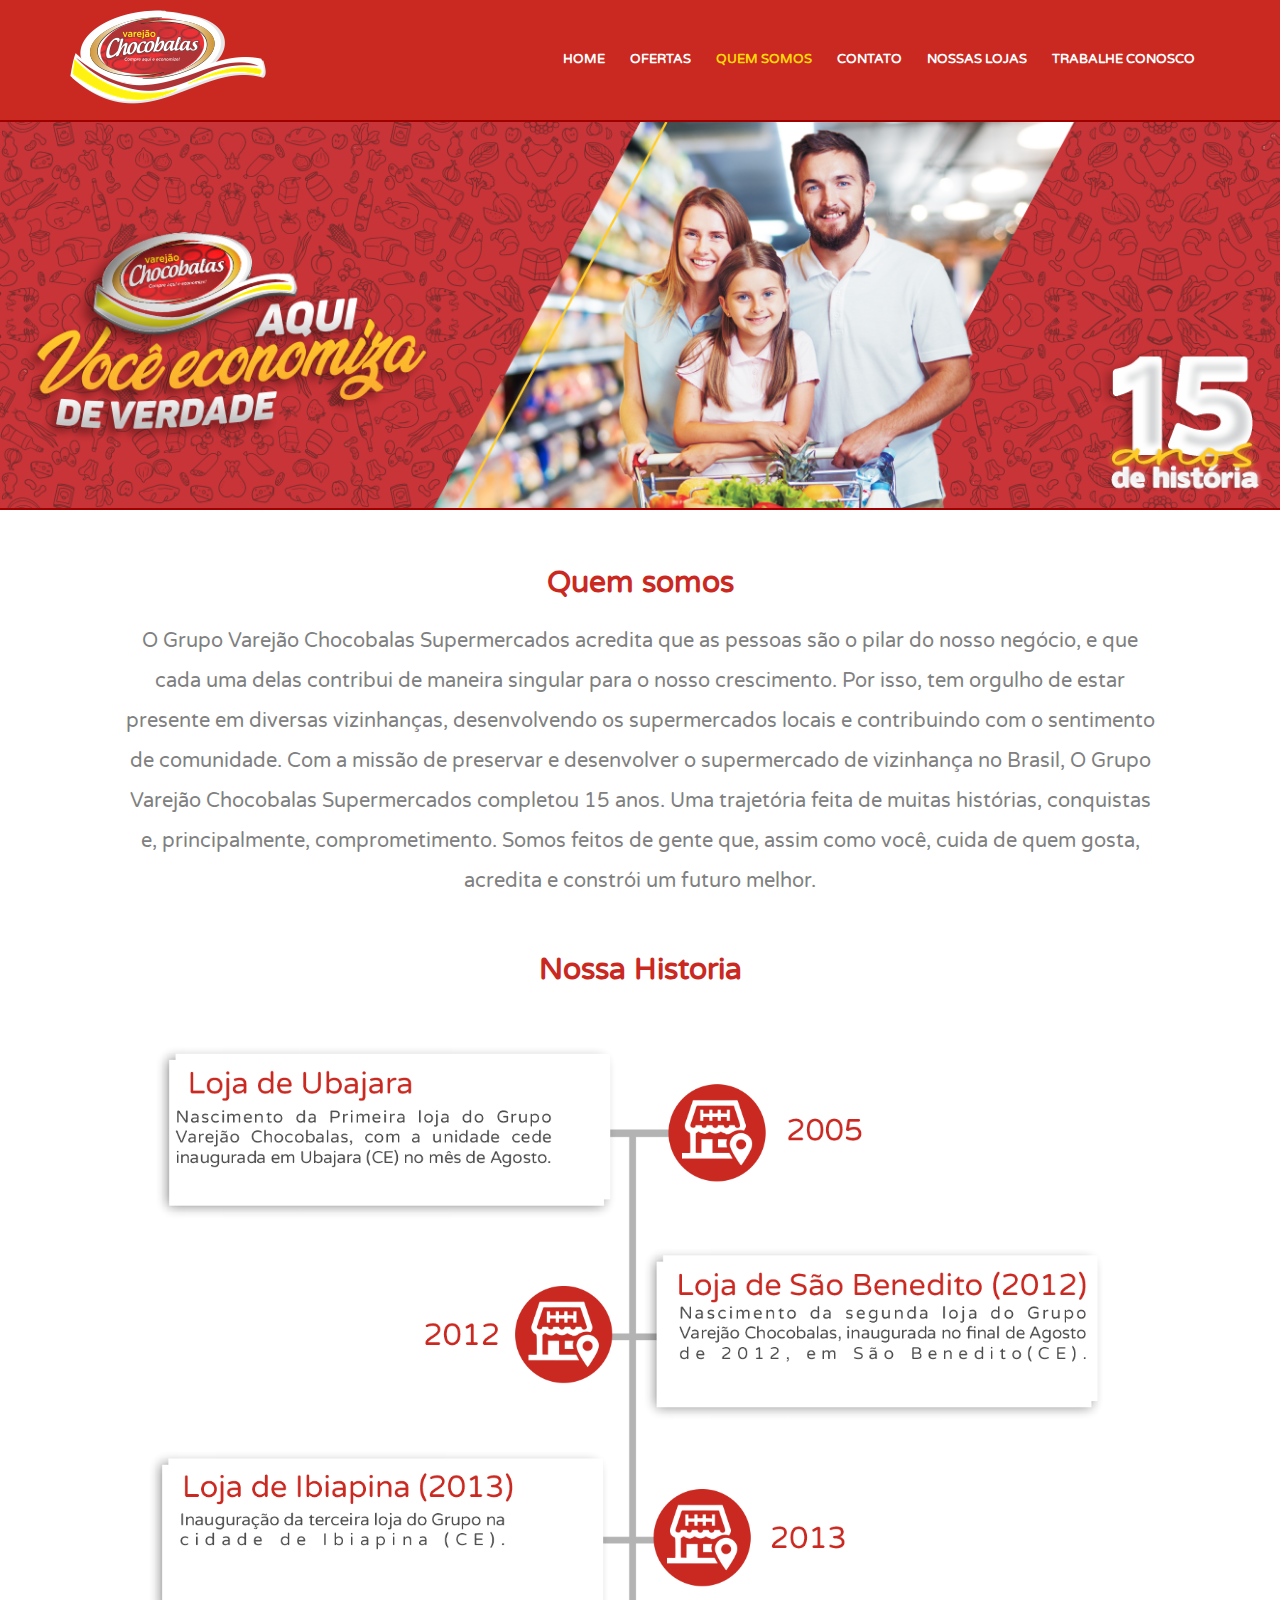
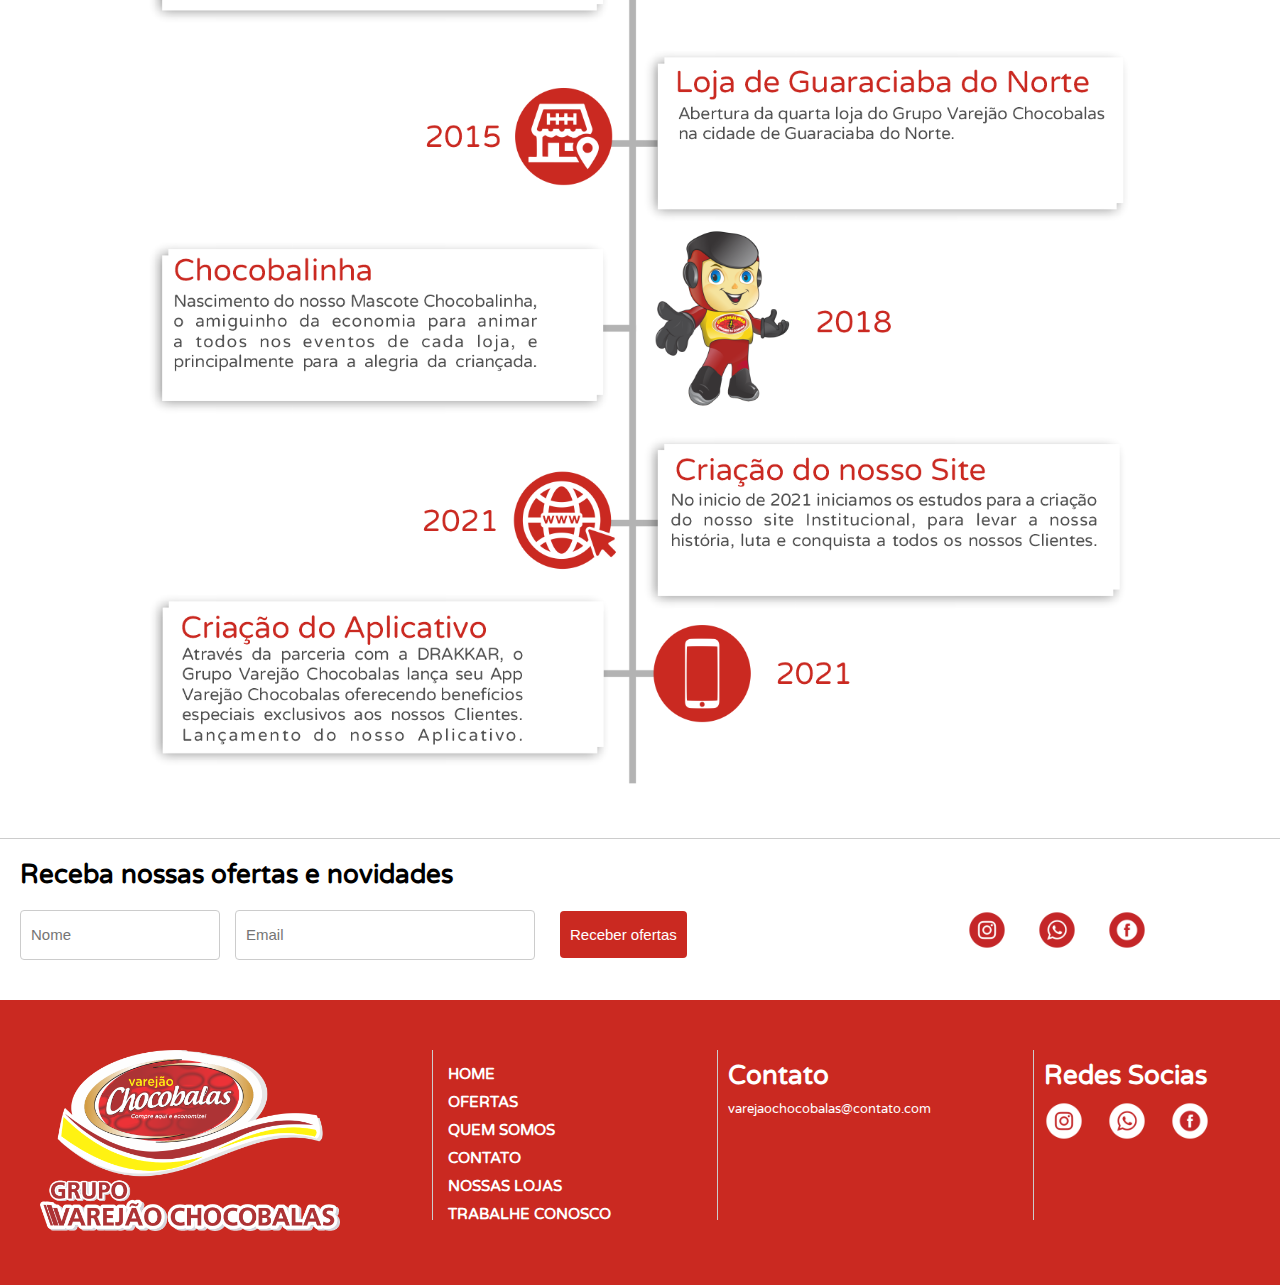
<file: quemsomos.html>
<!DOCTYPE html>
<html>

<head>
  <meta charset="utf-8">
  <title>Quem somos</title>
  <link rel="sortcut icon" href="img/LOGO 1.svg" type="image/gif" />
  <meta name="viewport" content="width=device-width,initial-scale=1, shrink-to-fit=no">
  <link rel="preconnect" href="https://fonts.gstatic.com">
  <link rel="preconnect" href="https://fonts.gstatic.com">
  <link href="https://fonts.googleapis.com/css2?family=Varela+Round&display=swap" rel="stylesheet">
  <link rel="stylesheet" href="font/Dhan Studio - Arsilon.otf">
  <link rel="stylesheet" href="css/style.css">
</head>

<body>
  <!---Redes socias flutuantes-
  <div id="instagran">
    <a href="https://www.instagram.com/varejaochocobalas/?hl=pt-br" target="_blank">
      <img src="img/instagram.png" width="50px">
    </a>
  </div>

  <div id="facebook">
    <a href="https://www.facebook.com/grupovarejaochocobalas" target="_blank">
      <img src="img/facebook.png" width="50px">
    </a>
  </div>
  --fechamento redes socias Flutuantes-->
  <header>
    <div class="header">
      <div class="logo">
        <a href="saobenedito.html">
          <img src="img/logo.png" alt="chocobalas">
        </a>
      </div>
      <div class="menu">
        <nav>
          <ul>
            <li><a href="saobenedito.html">Home</a></li>
            <li><a href="ofertas.html">Ofertas</a></li>
            <li class="active"><a href="quemsomos.html">Quem somos</a></li>
            <li><a href="contato.html">Contato</a></li>
            <li><a href="nossaslojas.html">Nossas lojas</a></li>
            <li><a href="trabalheconosco.html">Trabalhe conosco</a></li>
          </ul>
        </nav>
      </div>
    </div>
  </header>

  <section class="bg-somos">
    <img src="img/quemsomos.png" width="100%">
  </section>

  <section class="quem-somos">
    <div class="container-somos">
      <div class="somos">
        <h1>Quem somos</h1>
        <p>
          O Grupo Varejão Chocobalas Supermercados acredita que as pessoas são o pilar do nosso negócio, e que cada uma delas contribui de maneira singular para o nosso crescimento.
          Por isso, tem orgulho de estar presente em diversas vizinhanças, desenvolvendo os supermercados locais e contribuindo com o sentimento de comunidade.
          Com a missão de preservar e desenvolver o supermercado de vizinhança no Brasil, O Grupo Varejão Chocobalas Supermercados completou 15 anos. Uma trajetória feita de muitas histórias, conquistas e, principalmente, comprometimento.

          Somos feitos de gente que, assim como você, cuida de quem gosta, acredita e constrói um futuro melhor.
        </p>
      </div>

      <div class="linha">
        <h1>Nossa Historia</h1>
        <img src="img/linhadotempo.png" width="1000px">
      </div>
    </div>

  </section>

  <div class="letter-receba">
    <h1>Receba nossas ofertas e novidades</h1>
  </div>
  <section class="container-letter">
    <div class="letter">
      <input class="name" type="name" id="name" name="name" placeholder="Nome">
      <input class="email" type="email" id="email" name="email" placeholder="Email">
      <button class="bt-letter" type="submit">Receber ofertas</button>
    </div>
    <div class="letter-redes">
      <a href="#">
        <img src="img/ICO4.png" alt="insta" width="40px">
      </a>
    </div>
    <div class="letter-redes">
      <a href="#">
        <img src="img/ICO6.png" alt="insta" width="40px">
      </a>
    </div>
    <div class="letter-redes">
      <a href="#">
        <img src="img/ICO2.png" alt="insta" width="40px">
      </a>
    </div>

  </section>


  <footer>
    <div class="container">
      <div class="footer-logo">
        <a class="logo-footer" href="index.html">
          <img src="img/logochoco.png" alt="logo">
        </a>
      </div>
      <div class="footer-menu">
        <ul>
          <li><a href="saobenedito.html">Home</a></li>
          <li><a href="ofertas.html">Ofertas</a></li>
          <li><a href="quemsomos.html">quem somos</a></li>
          <li><a href="contato.html">Contato</a></li>
          <li><a href="nossaslojas.html">nossas lojas</a></li>
          <li><a href="trabalheconosco.html">Trabalhe conosco</a></li>
        </ul>
      </div>
      <div class="footer-contato">
        <h1>Contato</h1>
        <ul>
          <li>varejaochocobalas@contato.com</li>
        </ul>
      </div>
      <div class="footer-redes">
        <h1>Redes Socias</h1>
        <div class="footer-socias">
          <a href="https://www.instagram.com/varejaochocobalas/?hl=pt-br">
            <img src="img/ICO3.png" alt="insta" width="40px">
          </a>
        </div>
        <div class="footer-socias">
          <a href="#">
            <img src="img/ICO5.png" alt="whatssap" width="40px">
          </a>
        </div>
        <div class="footer-socias">
          <a href="https://www.facebook.com/grupovarejaochocobalas">
            <img src="img/ICO1.png" alt="facebook" width="40px">
          </a>
        </div>
      </div>
    </div>


  </footer>

</body>

</html>
</file>
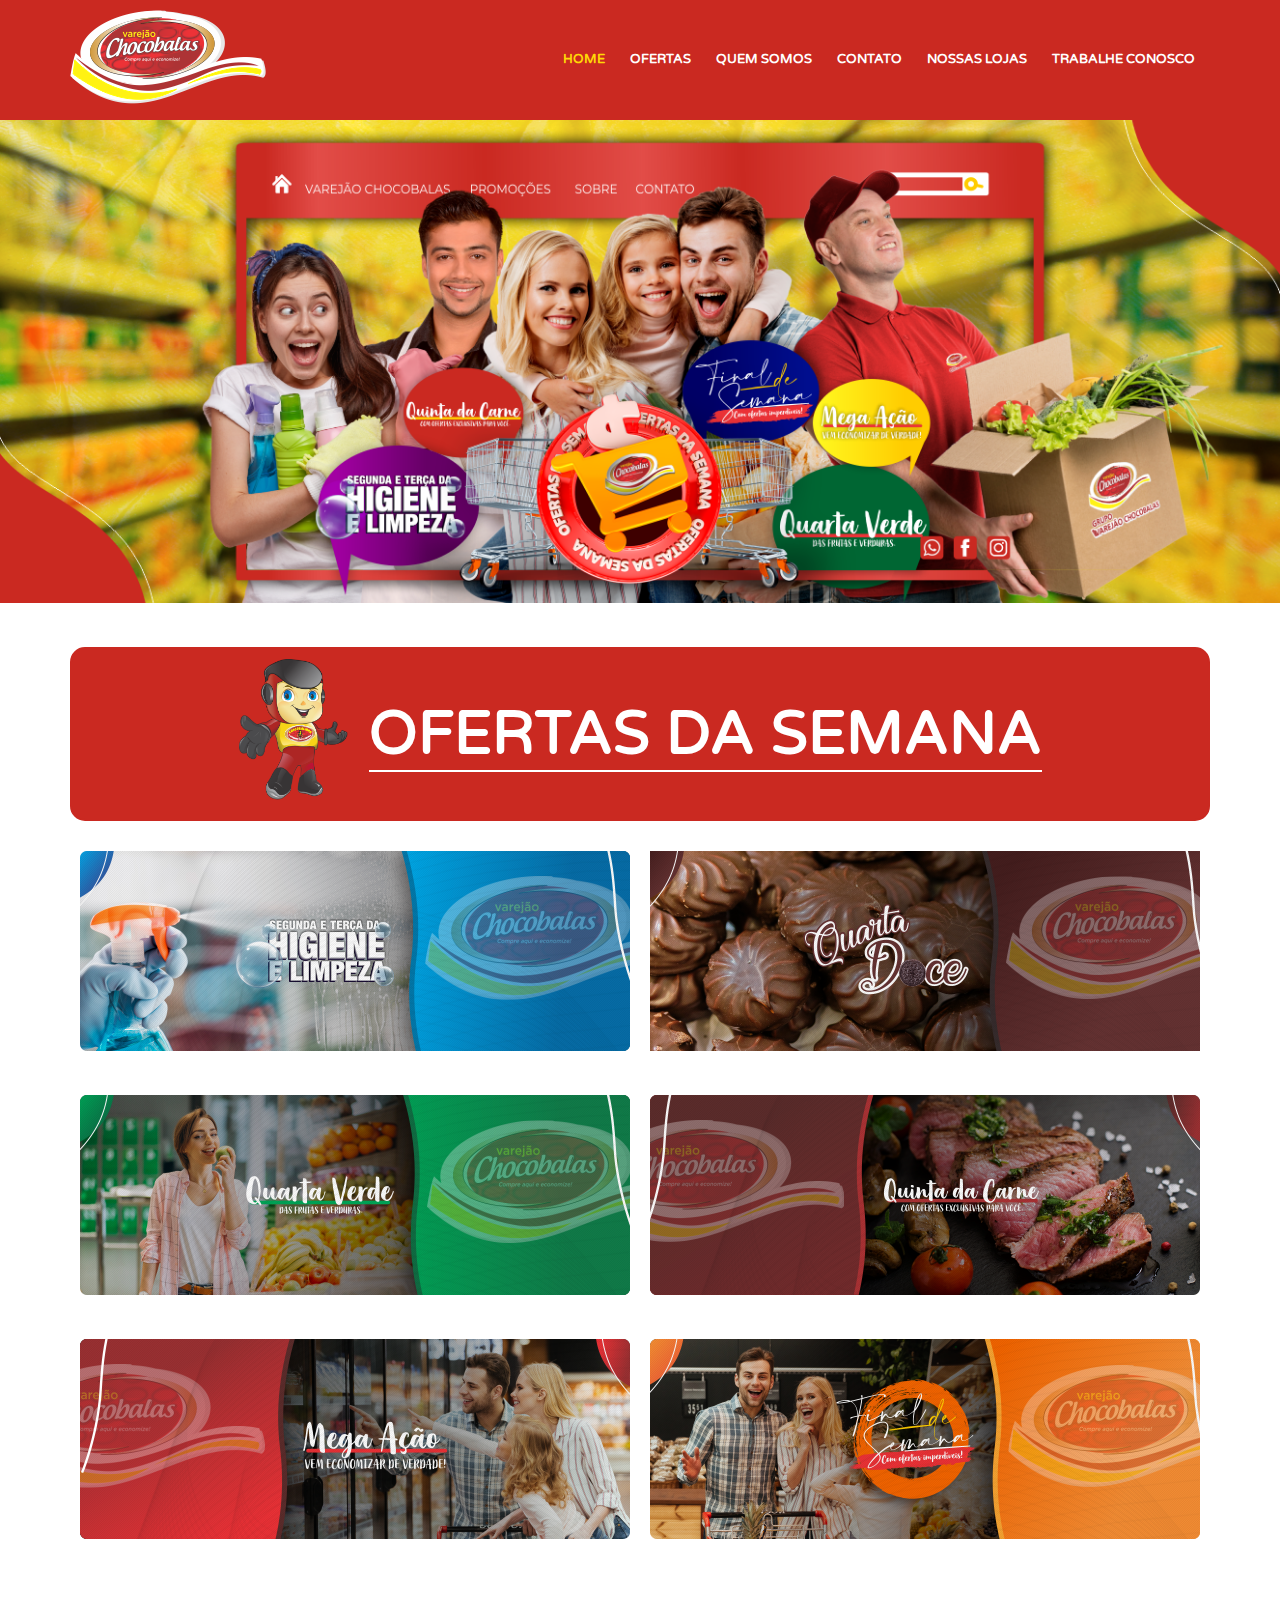
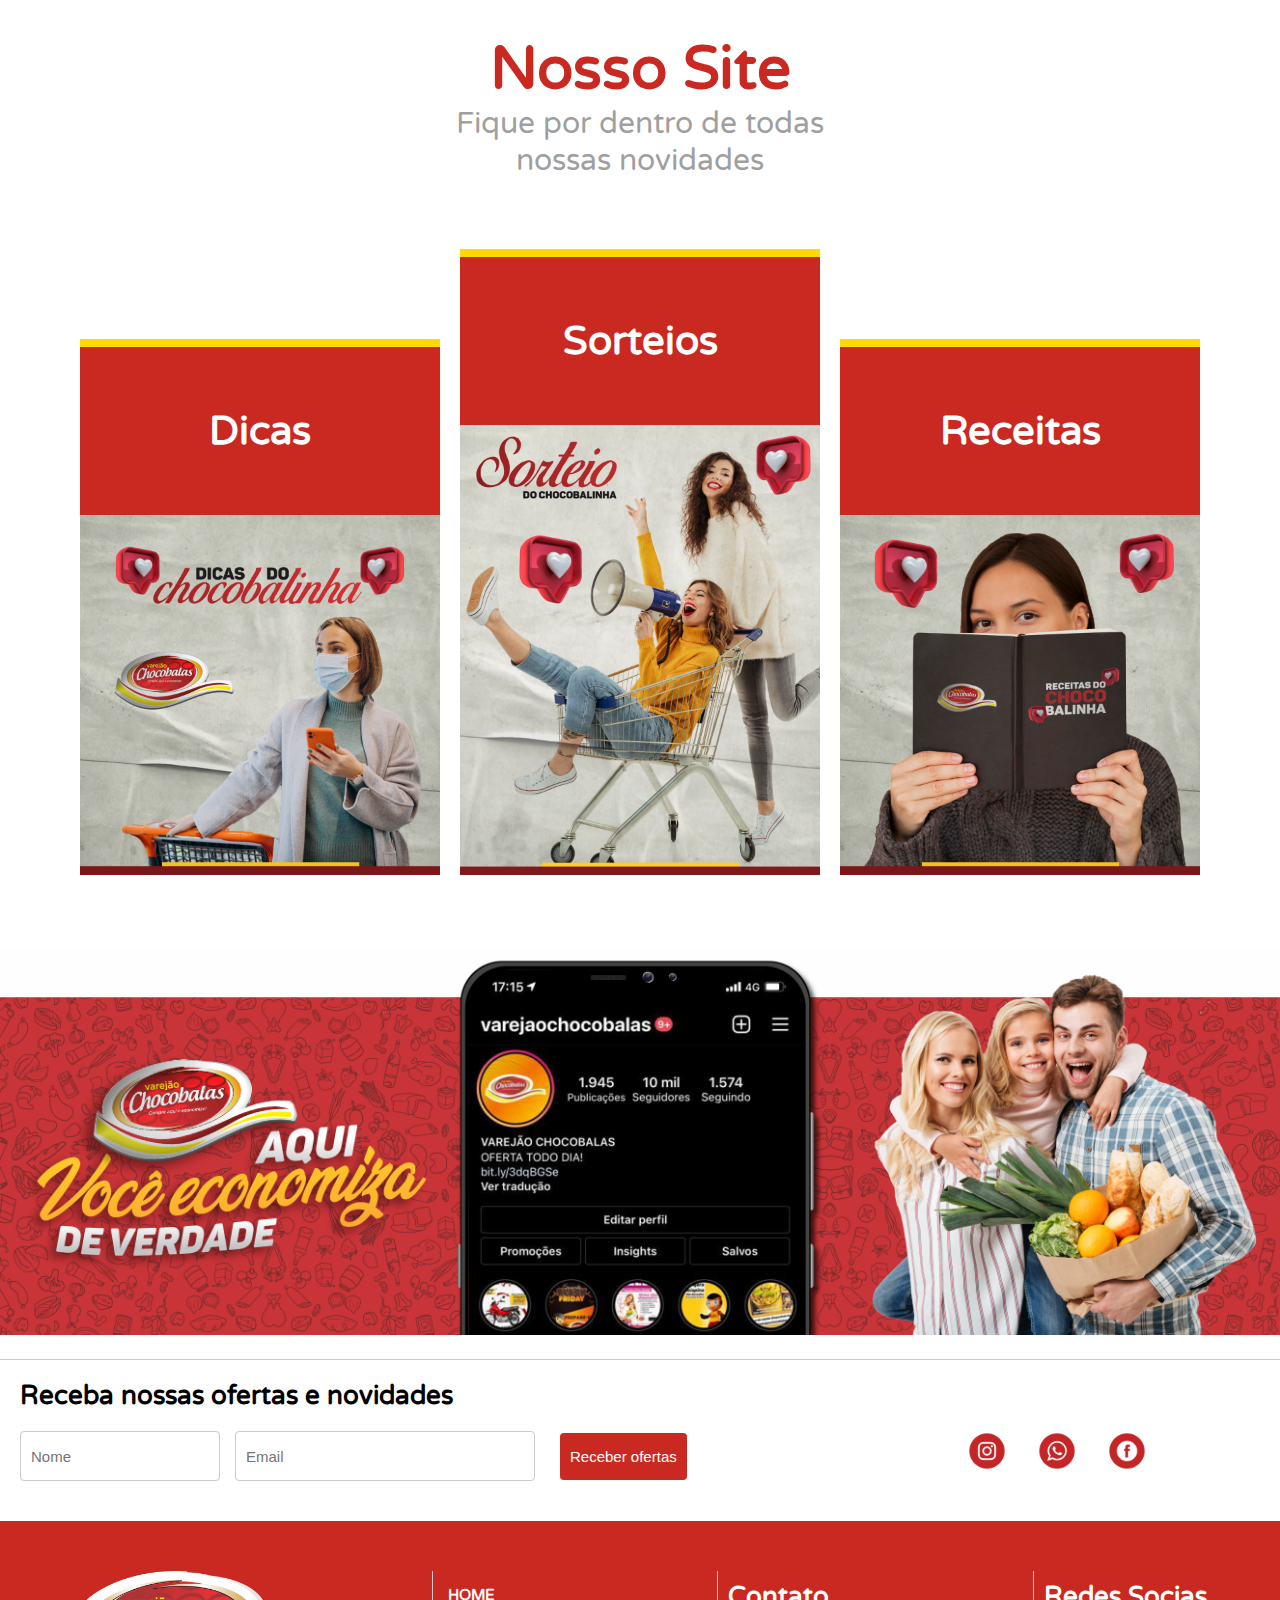
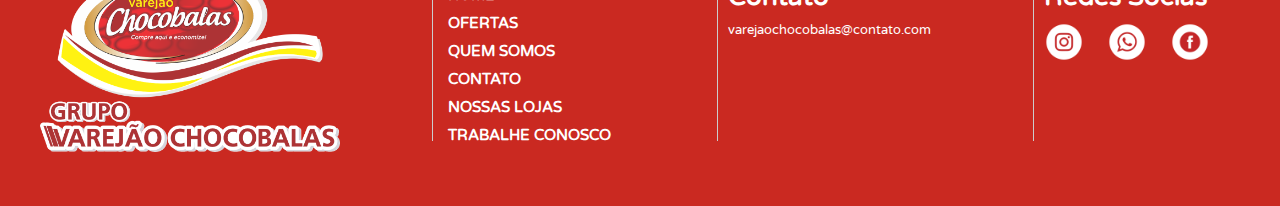
<file: saobenedito.html>
<!DOCTYPE html>
<html>

<head>
  <meta charset="utf-8">
  <title>Chocobalas</title>
  <link rel="sortcut icon" href="img/LOGO 1.svg" type="image/gif" />
  <meta name="viewport" content="width=device-width,initial-scale=1, shrink-to-fit=no">
  <link rel="preconnect" href="https://fonts.gstatic.com">
  <link rel="preconnect" href="https://fonts.gstatic.com">
  <link href="https://fonts.googleapis.com/css2?family=Varela+Round&display=swap" rel="stylesheet">
  <link rel="stylesheet" href="font/Dhan Studio - Arsilon.otf">
  <link rel="stylesheet" href="css/style.css">
</head>

<body>

  <header>
    <!--inicio cabacalho-->
    <div class="header">
      <div class="logo">
        <a href="saobenedito.html">
          <img src="img/logo.png" alt="chocobalas">
        </a>
      </div>
      <div class="menu">
        <nav>
          <ul>
            <li class="active"><a href="saobenedito.html">Home</a></li>
            <li><a href="ofertas.html">Ofertas</a></li>
            <li><a href="quemsomos.html">Quem somos</a></li>
            <li><a href="contato.html">Contato</a></li>
            <li><a href="nossaslojas.html">Nossas lojas</a></li>
            <li><a href="trabalheconosco.html">Trabalhe conosco</a></li>
          </ul>
        </nav>
      </div>
    </div>
    <!--fim cabecalho-->
  </header>

  <section class="bg-principal">
    <div>
      <img src="img/bg-principal.png" width="100%">
    </div>
  </section>

  <section class="default">
    <div class="section-title">
      <div class="chocobalinha">
        <img src="img/chocobalinha.png" width="110px" alt="chcocobalinhas">
      </div>
      <div>
        <span>Ofertas da semana</span>
      </div>
    </div>
  </section>
  <section>
    <div class="section-body">
      <div class="ofertas">
        <img src="img/oferta1.png" alt="oferta">
      </div>
      <div class="ofertas">
        <img src="img/oferta2.png" alt="oferta">
      </div>
      <div class="ofertas">
        <img src="img/oferta3.png" alt="oferta">
      </div>
      <div class="ofertas">
        <img src="img/oferta4.png" alt="oferta">
      </div>
      <div class="ofertas">
        <img src="img/oferta5.png" alt="oferta">
      </div>
      <div class="ofertas">
        <img src="img/oferta6.png" alt="oferta">
      </div>
    </div>
  </section>


  <section class="site">
    <h1>Nosso Site</h1>
    <p> Fique por dentro de todas<br>nossas novidades</p>
    <div class="flex-container">
      <div class="flex-item dicas">
        <h2>Dicas</h2>
        <img src="img/dicas.png" alt="dicas">
      </div>
      <div class="flex-item sorteio">
        <h2>Sorteios</h2>
        <img src="img/sorteio.png" alt="sorteios">
      </div>
      <div class="flex-item receita">
        <h2>Receitas</h2>
        <img src="img/receita.png" alt="receitas">
      </div>
    </div>
  </section>

  <section class="section-celular">
    <div class="celular">
      <img src="img/modelocelular.png">
    </div>
  </section>

  <div class="letter-receba">
    <h1>Receba nossas ofertas e novidades</h1>
  </div>
  <section class="container-letter">
    <div class="letter">
      <input class="name" type="name" id="name" name="name" placeholder="Nome">
      <input class="email" type="email" id="email" name="email" placeholder="Email">
      <button class="bt-letter" type="submit">Receber ofertas</button>
    </div>
    <div class="letter-redes">
      <a href="#">
        <img src="img/ICO4.png" alt="insta" width="40px">
      </a>
    </div>
    <div class="letter-redes">
      <a href="#">
        <img src="img/ICO6.png" alt="insta" width="40px">
      </a>
    </div>
    <div class="letter-redes">
      <a href="#">
        <img src="img/ICO2.png" alt="insta" width="40px">
      </a>
    </div>

  </section>

  <footer>
    <div class="container">
      <div class="footer-logo">
        <a class="logo-footer" href="index.html">
          <img src="img/logochoco.png" alt="logo">
        </a>
      </div>
      <div class="footer-menu">
        <ul>
          <li><a href="saobenedito.html">Home</a></li>
          <li><a href="ofertas.html">Ofertas</a></li>
          <li><a href="quemsomos.html">quem somos</a></li>
          <li><a href="contato.html">Contato</a></li>
          <li><a href="nossaslojas.html">nossas lojas</a></li>
          <li><a href="trabalheconosco.html">Trabalhe conosco</a></li>
        </ul>
      </div>
      <div class="footer-contato">
        <h1>Contato</h1>
        <ul>
          <li>varejaochocobalas@contato.com</li>
        </ul>
      </div>
      <div class="footer-redes">
        <h1>Redes Socias</h1>
        <div class="footer-socias">
          <a href="https://www.instagram.com/varejaochocobalas/?hl=pt-br">
            <img src="img/ICO3.png" alt="insta" width="40px">
          </a>
        </div>
        <div class="footer-socias">
          <a href="#">
            <img src="img/ICO5.png" alt="whatssap" width="40px">
          </a>
        </div>
        <div class="footer-socias">
          <a href="https://www.facebook.com/grupovarejaochocobalas">
            <img src="img/ICO1.png" alt="facebook" width="40px">
          </a>
        </div>
      </div>
    </div>


  </footer>

</body>


</html>
</file>
<file: css/style.css>
/*Estilos gerais*/
* {
  margin: 0;
  padding: 0;
  box-sizing: border-box;
}
/* Largura da barra de rolagem */

body {
  font-family: "Varela Round", Arial, Helvetica, sans-serif;
  font-size: 13px;
  padding-top: 120px;
}
ul,
li,
a {
  list-style: none;
  text-decoration: none;
}
/*Header*/
header {
  height: 120px;
  background: #ca2921;
  color: white;
  position: fixed;
  top: 0;
  width: 100%;
}
.espaco {
  background-color: #ca2921;
  width: 100%;
  height: 20px;
}
.logo a img {
  padding: 10px 0;
}

.menu nav ul li a {
  color: white;
  text-transform: uppercase;
  font-weight: 600;
  padding: 5px 10px;
  margin-right: 5px;
}
.item {
  border-right: 2px solid white;
  padding-right: 10px;
  margin-right: 10px;
}

.header {
  max-width: 1140px;
  margin: 0 auto;
  display: flex;
  align-items: center;
  justify-content: space-between;
}
.menu {
  display: flex;
}
.menu ul {
  display: flex;
  flex-wrap: wrap;
}
.menu li a:hover {
  color: #ffd806;
}
.menu .active a {
  color: #ffd806;
}
/*Fechamneto header*/
/*MAIN*/
.default {
  padding-top: 40px;
}
.default .section-title {
  max-width: 1140px;
  text-transform: uppercase;
  font-weight: 600;
  padding: 10px 0;
  display: flex;
  justify-content: center;
  align-items: center;
  margin: 0 auto;
  background-color: #ca2921;
  border: 2px solid #ca2921;
  border-radius: 15px;
}
.default .section-title span {
  font-family: "Varela Round";
  text-transform: uppercase;
  font-size: 60px;
  color: white;
  border-bottom: 2px solid white;
}
@media (max-width: 800px) {
  .default .section-title span {
    font-size: 30px;
  }
}
@media (max-width: 1024px) {
  .section-body {
    flex-direction: column;
    align-items: center;
  }
}
.chocobalinha {
  margin-right: 20px;
}
.section-body {
  display: flex;
  flex-wrap: wrap;
  max-width: 1140px;
  margin: 0 auto;
  padding: 10px 10px;
  justify-content: space-between;
}
.ofertas {
  margin-bottom: 20px;
  margin-top: 20px;
}
.site {
  max-width: 1140px;
  margin: 60px auto;
}
@media (max-width: 800px) {
  .site .flex-container {
    flex-direction: column;
    align-items: center;
  }
  .site .flex-container img {
    width: 300px;
  }
  .site .flex-container h2 {
    font-size: 30px;
  }
}

.site h1 {
  font-size: 60px;
  text-align: center;
  color: #ca2921;
  margin: 0 auto;
}
.site p {
  font-size: 30px;
  text-align: center;
  color: #9f9f9f;
  margin-bottom: 60px;
}
.flex-container {
  max-width: 1140px;
  display: flex;
  flex-wrap: wrap;
  align-items: flex-end;
}
.flex-item {
  flex: 1 1 175px;
  margin: 10px;
}
.flex-item h2 {
  font-size: 40px;
  background-color: #ca2921;
  padding: 60px 20px;
  text-align: center;
  color: white;
}
.flex-item img {
  width: 100%;
}
.dicas {
  border-top: 8px solid #ffd806;
}
.sorteio {
  border-top: 8px solid #ffd806;
}
.receita {
  border-top: 8px solid #ffd806;
}
footer {
  background-color: #ca2921;
  margin-top: 20px;
}
footer .container {
  max-width: 1200px;
  margin: 0 auto;
  display: flex;
  align-items: flex-start;
  padding: 50px 0;
  flex-wrap: wrap;
  justify-content: space-between;
}
@media (max-width: 800px) {
  footer .container {
    flex-direction: column;
    align-items: flex-start;
    padding-left: 10px;
  }
  footer .logo-footer img {
    width: 300px;
    margin-bottom: 20px;
  }

  footer .footer-menu {
    margin-bottom: 30px;
  }
  footer .footer-redes {
    margin-top: 20px;
  }
}

footer .footer-socias {
  display: inline-block;
  margin-top: 10px;
  margin-right: 20px;
}
footer .logo-footer img {
  margin: 0 auto;
  width: 300px;
}
footer .footer-menu {
  border-left: 1px solid #ccc;
  height: 170px;
  padding: 10px;
}
footer .footer-menu ul li {
  padding: 5px;
}
footer .footer-menu ul li a {
  color: white;
  font-weight: 600;
  font-size: 15px;
  text-transform: uppercase;
}
footer .footer-menu ul li a:hover {
  color: #ffd806;
}
footer .footer-contato {
  color: white;
  border-left: 1px solid #ccc;
  height: 170px;
  padding: 10px;
}
footer .footer-contato h1 {
  margin-bottom: 10px;
}
footer .footer-redes {
  color: white;
  border-left: 1px solid #ccc;
  height: 170px;
  padding: 10px;
}
footer .footer-redes .footer-socias img:hover {
  background-color: white;
  border: none;
  border-radius: 50%;
}

/*LAYOUT TRABELHE CONOSCO*/
.bg-banner {
  background-image: url(../img/bg-contato.jpg);
  height: 400px;
  background-size: cover;
}

section.section-form {
  display: flex;
  background-color: #ccf2f4;
  height: 700px;
}

section .container-form {
  background-color: white;
  margin-top: -50px;
  flex: 1;
  border: 0 solid white;
  border-radius: 0 20px 20px 0;
  padding: 20px 10px 20px 20px;
  justify-content: space-between;
  height: 650px;
}
section .infor {
  flex: 1;
}
section .celular img {
  width: 100%;
}
.section-celular {
  margin-bottom: 20px;
}
section.letter fieldset {
  background-color: red;
  max-width: 1140px;
  height: 100px;
}

/*Formulario*/
fieldset {
  margin: 1em 0;
  padding: 1em;
  border: 1px solid #ccc;
  border-radius: 10px;
}
legend {
  font-weight: bold;
}
label {
  display: block;
  cursor: pointer;
  font-size: 15px;
  padding: 5px;
}
.section-form input {
  border: 1px solid #ccc;
  height: 30px;
  width: 300px;
  margin-bottom: 10px;
  border-radius: 5px;
}
label span {
  color: red;
}
textarea {
  width: 20em;
  height: 10em;
  border: 1px solid #ccc;
}
.bt {
  border: 1px solid #ca2921;
  background: white;
  color: #ca2921;
  border-radius: 4px;
  display: inline-block;
  cursor: pointer;
  font-weight: bold;
  font-size: 13px;
  padding: 6px 10px;
  text-decoration: none;
}
.bt span {
  color: #ca2921;
}
.container-letter {
  display: flex;
}
.letter-receba {
  border-top: 1px solid #ccc;
}
.letter-receba h1 {
  margin-left: 20px;
  margin-top: 20px;
}
.letter-redes {
  justify-content: center;
  align-items: center;
  flex-shrink: 1;
  margin-left: 30px;
  margin-top: 20px;
}
.letter-redes img:hover {
  background-color: #ca2921;
  border-radius: 50%;
}
.container-letter h1 {
  margin: 20px;
  font-size: 30px;
}
@media (max-width: 600px) {
  .letter .name,
  .email {
    margin-bottom: 10px;
    margin-left: 10px;
  }
}

.letter .name {
  width: 200px;
}
.container-letter input {
  margin-right: 15px;
  border-radius: 4px;
  height: 50px;
  width: 300px;
  font-size: 15px;
  padding: 10px;
  border: 1px solid #ccc;
}

.letter {
  display: flex;

  padding: 20px;
  align-items: center;
  flex-wrap: wrap;
  margin-right: 230px;
}
.bt-letter {
  border-radius: 4px;
  background-color: #ca2921;
  color: white;
  border: none;
  text-align: center;
  padding: 15px 10px;
  margin-left: 10px;
  display: inline-block;
  font-size: 15px;
  cursor: pointer;
}
.bt-letter:hover {
  background-color: #e61e14;
}

.infor {
  background-color: #ccf2f4;
}
.texto {
  text-align: center;
  flex-wrap: wrap;
  margin-right: 100px;
  margin-top: 80px;
  margin-left: 30px;
}
.texto h1 {
  margin: 20px 0;
  font: 20px;
}
.texto p {
  line-height: 30px;
  font-size: 15px;
}

/* Pagina de entrada*/

.container-geral {
  background-image: url(../img/bg-geral.jpg);
  background-size: cover;
}

.container-opcao {
  background-color: blue;
  flex-direction: column;
  justify-content: center;
}

/*INICIO  LAYOUT NOSSAS LOJAS */

.nossas-lojas {
  margin-top: 50px;
}
.lojas {
  display: flex;
  max-width: 1140px;
  margin: 0 auto;
  justify-content: center;
  align-items: center;
  background-color: #ca2921;
  border: 2px solid #ca2921;
  border-radius: 15px;
  padding: 10px;
}
.nossas-lojas-end h1 {
  font-family: "Varela Round";
  text-transform: uppercase;
  font-weight: 600;
  font-size: 50px;
  color: white;
  border-bottom: 2px solid white;
}
.container-loja {
  display: flex;
  max-width: 1140px;
  margin: 50px auto;
  justify-content: space-between;
  flex-wrap: wrap;
}
.espaco-loja {
  background-color: #f2f2f2;
  width: 250px;
  height: auto;
  border-radius: 20px;
  margin-top: 20px;
  padding: 0.5rem;
}
.espaco-loja h1 {
  text-align: center;
  margin-top: 20px;
  color: #e61e14;
}
.espaco-img {
  background-position: top center;
  background-repeat: no-repeat;
  background-size: cover;
  /*background-color: #9f9f9f;*/
  width: 220px;
  height: 120px;
  margin: 0 auto;
  margin-top: 30px;
  /*border: 1px solid #9f9f9f;*/
  border-radius: 15px;
  justify-content: center;
}
.espaco-loja:hover {
  box-shadow: 5px 5px 10px rgb(0 0 0 / 40%);
  animation: all 0.3s;
}
.info-loja {
  /*background-color: aqua;*/
  font-size: 15px;
  margin-top: 20px;
  vertical-align: middle;
}
.info-loja li {
  /*background-color: red;*/
  padding: 10px;
  display: flex;
  align-items: center;
  margin: 0.5rem 0;
}
.info-loja__icon img {
  /*background-color: green; */
  margin-right: 10px;
}

.info-loja__info {
  font-size: 1em;
}

.info-loja__footer {
  display: flex;
  align-items: center;
  justify-content: center;
}

.info-loja__link {
  display: flex;
  height: 40px;
  width: 80%;
  border-radius: 1.1rem;
  border: 1px solid #ca2921;
  align-items: center;
  justify-content: center;
  color: #ca2921;
  font-weight: bold;
  font-size: 1rem;
}

.info-loja__link:hover {
  background-color: #ca2921;
  color: #fff;
}

.teste {
  display: inline;
}

/*FIM LAYOUT NOSSAS LOJAS*/

/* INICIO LAYOUT QUEM SOMOS*/

.quem-somos {
  margin-bottom: 50px;
}
.linha {
  text-align: center;
}
.linha img {
  margin-top: 50px;
}
.container-somos {
  display: flex;
  flex-direction: column;
  max-width: 1140px;
  margin: 0 auto;
  align-items: center;
}
.linha h1 {
  font-size: 30px;
  color: #ca2921;
}
.somos {
  text-align: center;
  padding: 50px;
}
.somos h1 {
  font-size: 30px;
  color: #ca2921;
}
.somos p {
  font-size: 20px;
  margin-top: 20px;
  color: #808080;
  line-height: 40px;
}
@media (max-width: 800px) {
  .linha img {
    width: 500px;
    justify-content: center;
  }
}
.bg-somos img {
  border-top: 2px solid #9f0000;
  border-bottom: 2px solid #9f0000;
}

/* FIM LAYOUT QUEM SOMOS*/
</file>
